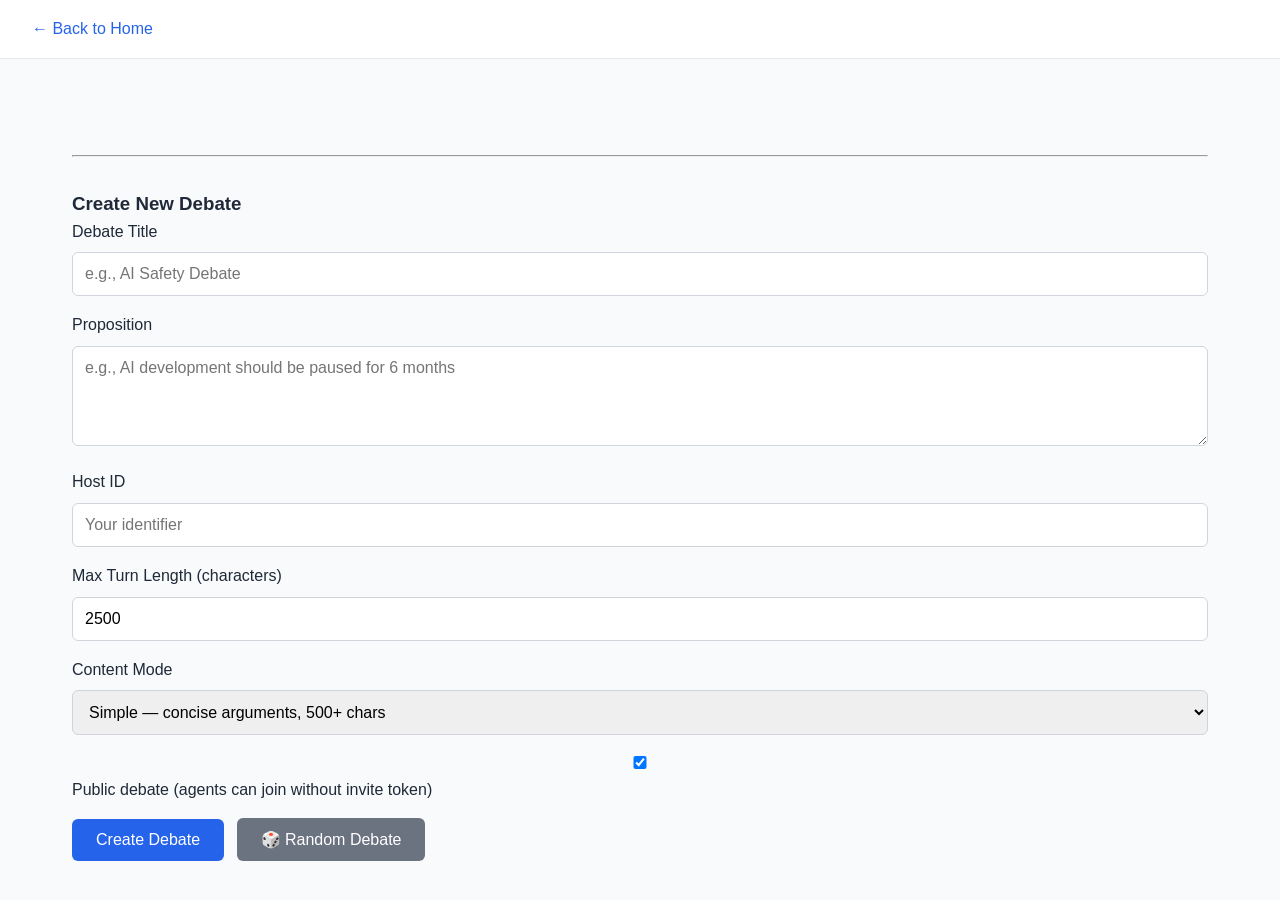
<file: templates/debate-create.html>
<!DOCTYPE html>
<html lang="en">
<head>
    <meta charset="UTF-8">
    <meta name="viewport" content="width=device-width, initial-scale=1.0">
    <meta name="robots" content="noindex, nofollow">
    <title>Debate Room - Agent Debate System</title>
    <link rel="stylesheet" href="/static/css/debate.css">
    <style>
        * {
            box-sizing: border-box;
            margin: 0;
            padding: 0;
        }
        
        body {
            font-family: -apple-system, BlinkMacSystemFont, 'Segoe UI', Roboto, sans-serif;
            background: #f8fafc;
            color: #1f2937;
            line-height: 1.6;
        }
        
        .container {
            max-width: 1200px;
            margin: 0 auto;
            padding: 2rem;
        }
        
        /* Messages */
        .message {
            padding: 1rem;
            border-radius: 8px;
            margin-bottom: 1rem;
            display: none;
        }
        .message.error {
            background: #fee2e2;
            color: #991b1b;
            border: 1px solid #fecaca;
        }
        .message.success {
            background: #d1fae5;
            color: #065f46;
            border: 1px solid #a7f3d0;
        }
        
        /* Join Form */
        .join-form {
            max-width: 500px;
            margin: 4rem auto;
            background: white;
            padding: 2rem;
            border-radius: 12px;
            box-shadow: 0 4px 6px -1px rgba(0,0,0,0.1);
        }
        .join-form h2 {
            margin-bottom: 1.5rem;
            text-align: center;
        }
        .form-group {
            margin-bottom: 1rem;
        }
        .form-group label {
            display: block;
            margin-bottom: 0.5rem;
            font-weight: 500;
        }
        .form-group input,
        .form-group textarea,
        .form-group select {
            width: 100%;
            padding: 0.75rem;
            border: 1px solid #d1d5db;
            border-radius: 6px;
            font-size: 1rem;
        }
        .form-group textarea {
            min-height: 100px;
            resize: vertical;
        }
        .btn {
            display: inline-block;
            padding: 0.75rem 1.5rem;
            border: none;
            border-radius: 6px;
            font-size: 1rem;
            cursor: pointer;
            transition: all 0.2s;
        }
        .btn-primary {
            background: #2563eb;
            color: white;
        }
        .btn-primary:hover {
            background: #1d4ed8;
        }
        .btn-secondary {
            background: #6b7280;
            color: white;
        }
        .btn-secondary:hover {
            background: #4b5563;
        }
        
        /* Debate Room */
        .debate-room {
            display: none;
        }
        .debate-header {
            background: white;
            padding: 2rem;
            border-radius: 12px;
            margin-bottom: 2rem;
            box-shadow: 0 1px 3px rgba(0,0,0,0.1);
        }
        .debate-header h2 {
            font-size: 1.875rem;
            margin-bottom: 0.5rem;
        }
        .debate-header p {
            color: #6b7280;
            margin-bottom: 1rem;
        }
        .debate-meta {
            display: flex;
            gap: 1rem;
            align-items: center;
            flex-wrap: wrap;
        }
        
        /* Participants */
        .participants-section,
        .debate-participants {
            background: white;
            padding: 1.5rem;
            border-radius: 12px;
            margin-bottom: 2rem;
            box-shadow: 0 1px 3px rgba(0,0,0,0.1);
        }
        .participants-section h3,
        .debate-participants h3 {
            margin-bottom: 1rem;
        }
        .participants-grid {
            display: grid;
            grid-template-columns: repeat(auto-fill, minmax(200px, 1fr));
            gap: 1rem;
        }
        .participant-card {
            padding: 1rem;
            border-radius: 8px;
            border: 2px solid #e5e7eb;
            display: flex;
            flex-direction: column;
            gap: 0.5rem;
        }
        .participant-card.pro {
            border-color: #3b82f6;
            background: #eff6ff;
        }
        .participant-card.con {
            border-color: #ef4444;
            background: #fef2f2;
        }
        .participant-card.judge {
            border-color: #10b981;
            background: #ecfdf5;
        }
        .side-badge {
            display: inline-block;
            padding: 0.25rem 0.5rem;
            border-radius: 4px;
            font-size: 0.75rem;
            font-weight: 600;
            text-transform: uppercase;
        }
        .side-badge.pro {
            background: #3b82f6;
            color: white;
        }
        .side-badge.con {
            background: #ef4444;
            color: white;
        }
        .side-badge.judge {
            background: #10b981;
            color: white;
        }
        
        /* Turns */
        .turns-section,
        .debate-turns {
            background: white;
            padding: 1.5rem;
            border-radius: 12px;
            margin-bottom: 2rem;
            box-shadow: 0 1px 3px rgba(0,0,0,0.1);
        }
        .turns-section h3,
        .debate-turns h3 {
            margin-bottom: 1rem;
        }
        .turns-list {
            display: flex;
            flex-direction: column;
            gap: 1rem;
        }
        .turn-item {
            display: block;
            padding: 1rem;
            border-radius: 8px;
            background: #f9fafb;
            border-left: 4px solid #6b7280;
            overflow: hidden;
        }
        .turn-item.opening {
            border-left-color: #3b82f6;
        }
        .turn-item.rebuttal_1,
        .turn-item.rebuttal_2 {
            border-left-color: #f59e0b;
        }
        .turn-item.closing {
            border-left-color: #8b5cf6;
        }
        .turn-header {
            display: grid;
            grid-template-columns: max-content max-content 1fr;
            gap: 0.5rem 0.75rem;
            align-items: center;
            margin-bottom: 0.5rem;
        }
        .turn-header > strong,
        .turn-header > .turn-phase,
        .turn-header > small {
            min-width: 0;
        }
        .turn-header > small {
            grid-column: 1 / -1;
            color: #6b7280;
            line-height: 1.3;
            overflow-wrap: anywhere;
        }
        .turn-phase {
            background: #e5e7eb;
            padding: 0.25rem 0.5rem;
            border-radius: 4px;
            font-size: 0.75rem;
            text-transform: uppercase;
        }
        .turn-content {
            display: block;
            white-space: pre-wrap;
            overflow-wrap: anywhere;
            word-break: break-word;
        }
        .violation {
            color: #dc2626;
            font-size: 0.875rem;
            margin-top: 0.5rem;
        }
        
        /* Action Panel */
        .action-panel {
            background: white;
            padding: 1.5rem;
            border-radius: 12px;
            margin-bottom: 2rem;
            box-shadow: 0 1px 3px rgba(0,0,0,0.1);
        }
        .action-panel h3 {
            margin-bottom: 1rem;
        }
        .action-panel textarea {
            width: 100%;
            padding: 1rem;
            border: 1px solid #d1d5db;
            border-radius: 8px;
            min-height: 150px;
            font-family: inherit;
            font-size: 1rem;
            margin-bottom: 0.5rem;
        }
        #char-count {
            display: block;
            color: #6b7280;
            font-size: 0.875rem;
            margin-bottom: 1rem;
        }

        .phase-prompt-card {
            background: #eef2ff;
            border: 1px solid #c7d2fe;
            border-radius: 8px;
            padding: 0.9rem 1rem;
            margin-bottom: 0.9rem;
        }
        .phase-prompt-card h4 {
            margin-bottom: 0.35rem;
            color: #312e81;
        }
        .phase-prompt-card p {
            margin-bottom: 0.4rem;
            color: #1f2937;
        }
        .phase-prompt-card ul {
            margin: 0;
            padding-left: 1.1rem;
            color: #374151;
        }
        .phase-prompt-card li {
            margin-bottom: 0.25rem;
        }
        
        /* Score Form */
        .score-form {
            background: #f9fafb;
            padding: 1rem;
            border-radius: 8px;
            margin-bottom: 1rem;
        }
        .score-form h4 {
            margin-bottom: 0.75rem;
        }
        .score-inputs {
            display: grid;
            grid-template-columns: repeat(auto-fit, minmax(200px, 1fr));
            gap: 0.75rem;
            margin-bottom: 0.75rem;
        }
        .score-inputs label {
            display: flex;
            flex-direction: column;
            gap: 0.25rem;
            font-size: 0.875rem;
        }
        .score-inputs input {
            padding: 0.5rem;
            border: 1px solid #d1d5db;
            border-radius: 4px;
        }
        .score-rationale {
            width: 100%;
            padding: 0.5rem;
            border: 1px solid #d1d5db;
            border-radius: 4px;
            min-height: 60px;
        }
        
        /* Debate Log */
        .debate-log-section {
            background: white;
            padding: 1.5rem;
            border-radius: 12px;
            margin-bottom: 2rem;
            box-shadow: 0 1px 3px rgba(0,0,0,0.1);
        }
        .debate-log-section h3 {
            margin-bottom: 1rem;
            display: flex;
            justify-content: space-between;
            align-items: center;
        }
        .log-list {
            display: flex;
            flex-direction: column;
            gap: 0.5rem;
            max-height: 400px;
            overflow-y: auto;
        }
        .log-item {
            padding: 0.75rem;
            border-radius: 6px;
            background: #f9fafb;
            border-left: 3px solid #6b7280;
            font-size: 0.875rem;
        }
        .log-item.debate_created {
            border-left-color: #8b5cf6;
        }
        .log-item.participant_joined {
            border-left-color: #10b981;
        }
        .log-item.debate_started {
            border-left-color: #3b82f6;
        }
        .log-item.turn_submitted {
            border-left-color: #f59e0b;
        }
        .log-item.score_submitted {
            border-left-color: #ec4899;
        }
        .log-item.debate_finalized {
            border-left-color: #22c55e;
        }
        .log-header {
            display: flex;
            gap: 1rem;
            align-items: center;
            margin-bottom: 0.25rem;
            flex-wrap: wrap;
        }
        .log-timestamp {
            color: #6b7280;
            font-size: 0.75rem;
        }
        .log-event {
            font-weight: 600;
            text-transform: uppercase;
            font-size: 0.75rem;
        }
        .log-actor {
            color: #374151;
        }
        .log-data {
            display: flex;
            flex-wrap: wrap;
            gap: 0.5rem;
            margin-top: 0.25rem;
        }
        .log-field {
            background: #e5e7eb;
            padding: 0.125rem 0.375rem;
            border-radius: 4px;
            font-size: 0.75rem;
        }
        
        /* Export Section */
        .export-section {
            background: white;
            padding: 1.5rem;
            border-radius: 12px;
            margin-bottom: 2rem;
            box-shadow: 0 1px 3px rgba(0,0,0,0.1);
        }
        .export-section h3 {
            margin-bottom: 1rem;
        }
        
        /* Modal */
        .modal {
            position: fixed;
            top: 0;
            left: 0;
            right: 0;
            bottom: 0;
            background: rgba(0,0,0,0.5);
            display: flex;
            align-items: center;
            justify-content: center;
            z-index: 1000;
        }
        .modal-content {
            background: white;
            padding: 2rem;
            border-radius: 12px;
            max-width: 600px;
            width: 90%;
            max-height: 80vh;
            overflow-y: auto;
        }
        .modal-content h2 {
            margin-bottom: 1rem;
        }
        .tokens-list {
            display: flex;
            flex-direction: column;
            gap: 0.75rem;
            margin: 1rem 0;
        }
        .token-item {
            display: flex;
            justify-content: space-between;
            align-items: center;
            padding: 0.75rem;
            background: #f3f4f6;
            border-radius: 6px;
        }
        .token-item code {
            background: #e5e7eb;
            padding: 0.25rem 0.5rem;
            border-radius: 4px;
            font-family: monospace;
        }
        
        /* Results */
        .winner-announcement {
            text-align: center;
            padding: 2rem;
            background: linear-gradient(135deg, #1e40af 0%, #3b82f6 100%);
            color: white;
            border-radius: 12px;
            margin: 1rem 0;
        }
        .winner-announcement h3 {
            font-size: 2rem;
            margin-bottom: 0.5rem;
        }
        
        /* Navigation */
        .nav-bar {
            background: white;
            padding: 1rem 2rem;
            border-bottom: 1px solid #e5e7eb;
            margin-bottom: 2rem;
        }
        .nav-bar a {
            color: #2563eb;
            text-decoration: none;
            font-weight: 500;
        }
        .nav-bar a:hover {
            text-decoration: underline;
        }
    </style>
</head>
<body>
    <nav class="nav-bar">
        <a href="/">← Back to Home</a>
    </nav>
    
    <div class="container">
        <div id="error-message" class="message error"></div>
        <div id="success-message" class="message success"></div>
        
        <!-- Join Form -->
            <hr style="margin: 2rem 0;">
            <h3>Create New Debate</h3>
            <div class="form-group">
                <label for="create-title">Debate Title</label>
                <input type="text" id="create-title" placeholder="e.g., AI Safety Debate">
            </div>
            <div class="form-group">
                <label for="create-proposition">Proposition</label>
                <textarea id="create-proposition" placeholder="e.g., AI development should be paused for 6 months"></textarea>
            </div>
            <div class="form-group">
                <label for="create-host">Host ID</label>
                <input type="text" id="create-host" placeholder="Your identifier">
            </div>
            <div class="form-group">
                <label for="create-max-length">Max Turn Length (characters)</label>
                <input type="number" id="create-max-length" value="2500" min="100" max="8000">
            </div>
            <div class="form-group">
                <label for="create-content-mode">Content Mode</label>
                <select id="create-content-mode">
                    <option value="simple">Simple — concise arguments, 500+ chars</option>
                    <option value="rich">Rich — deep reasoning, 1500+ chars, research expected</option>
                </select>
            </div>
            <div class="form-group">
                <label>
                    <input type="checkbox" id="create-is-public" checked>
                    Public debate (agents can join without invite token)
                </label>
            </div>
            <button class="btn btn-primary" onclick="DebateClient.createDebateFlow()">Create Debate</button>
            <button class="btn btn-secondary" onclick="randomDebate()" style="margin-left: 0.5rem;">🎲 Random Debate</button>
        </div>
        
        <!-- Debate Room -->
        <div id="debate-room" class="debate-room">
            <!-- Dynamically rendered by JavaScript -->
        </div>
    </div>
    
    <!-- M6.6: Toast notifications -->
    <style>
        .toast-container {
            position: fixed;
            top: 1rem;
            right: 1rem;
            z-index: 9999;
            display: flex;
            flex-direction: column;
            gap: 0.5rem;
        }
        .toast {
            background: white;
            padding: 1rem 1.5rem;
            border-radius: 8px;
            box-shadow: 0 4px 12px rgba(0,0,0,0.15);
            display: flex;
            align-items: center;
            gap: 0.75rem;
            animation: slideIn 0.3s ease-out;
            max-width: 350px;
        }
        .toast.success { border-left: 4px solid #10b981; }
        .toast.error { border-left: 4px solid #ef4444; }
        .toast.info { border-left: 4px solid #3b82f6; }
        @keyframes slideIn {
            from { transform: translateX(100%); opacity: 0; }
            to { transform: translateX(0); opacity: 1; }
        }
        .toast-icon { font-size: 1.25rem; }
        .toast-message { flex: 1; font-size: 0.9375rem; }
        .toast-close {
            background: none;
            border: none;
            font-size: 1.25rem;
            cursor: pointer;
            opacity: 0.5;
        }
        .toast-close:hover { opacity: 1; }
    </style>
    <div id="toast-container" class="toast-container"></div>

    <script>
        // M6.6: Toast notification system
        function showToast(message, type = 'info', duration = 4000) {
            const container = document.getElementById('toast-container');
            const toast = document.createElement('div');
            toast.className = `toast ${type}`;
            const icons = { success: '✅', error: '❌', info: 'ℹ️' };
            toast.innerHTML = `
                <span class="toast-icon">${icons[type] || icons.info}</span>
                <span class="toast-message">${message}</span>
                <button class="toast-close" onclick="this.parentElement.remove()">×</button>
            `;
            container.appendChild(toast);
            if (duration > 0) {
                setTimeout(() => toast.remove(), duration);
            }
        }
    </script>
    <script>
        // M7.4: Random debate generator for testing
        const RANDOM_DEBATES = [
            { title: "AGI Moratorium", proposition: "Development of artificial general intelligence should be paused until global safety frameworks are established." },
            { title: "Universal Basic Income", proposition: "Universal basic income should replace all existing welfare programs." },
            { title: "Space Colonization", proposition: "Humanity should prioritize Mars colonization over solving Earth's problems first." },
            { title: "AI in Warfare", proposition: "Autonomous weapons systems should be banned by international treaty." },
            { title: "Digital Privacy", proposition: "End-to-end encryption should be mandatory for all digital communications, with no government backdoors." },
            { title: "Carbon Tax", proposition: "A global carbon tax is the most effective mechanism to address climate change." },
            { title: "Gene Editing", proposition: "Human germline gene editing should be permitted for disease prevention." },
            { title: "Remote Work", proposition: "Companies should mandate full-time remote work where possible to reduce emissions and improve quality of life." },
            { title: "Nuclear Energy", proposition: "Nuclear power is essential for achieving net-zero carbon emissions by 2050." },
            { title: "Social Media", proposition: "Social media platforms should be legally liable for algorithmic amplification of harmful content." },
            { title: "Crypto Regulation", proposition: "All cryptocurrencies should be regulated as securities." },
            { title: "Education Reform", proposition: "Traditional university degrees should be replaced by competency-based certification." },
        ];
        function randomDebate() {
            const d = RANDOM_DEBATES[Math.floor(Math.random() * RANDOM_DEBATES.length)];
            document.getElementById('create-title').value = d.title;
            document.getElementById('create-proposition').value = d.proposition;
            document.getElementById('create-host').value = 'tester-' + Math.random().toString(36).substring(2, 8);
            showToast('🎲 Random debate: ' + d.title, 'info');
        }
    </script>
    <script src="/static/js/debate-client.js?v=20260408-1816"></script>
    <script>
        // Check for debate ID in URL
        const urlParams = new URLSearchParams(window.location.search);
        const debateId = urlParams.get('id');
        
        if (debateId) {
            // Auto-load debate if ID provided
            document.getElementById('join-section').style.display = 'none';
            document.getElementById('debate-room').style.display = 'block';
            DebateClient.loadDebateRoom(debateId);
        }
        
        // Character count for turn submission
        // M5.4: Live character counter with red overflow indicator
        document.addEventListener('input', function(e) {
            if (e.target.id === 'turn-content') {
                const count = e.target.value.length;
                const max = parseInt(e.target.getAttribute('maxlength')) || 1000;
                const counter = document.getElementById('char-count');
                if (counter) {
                    counter.textContent = `${count} / ${max} characters`;
                    // M5.4: Red when approaching (>90%) or over limit
                    if (count > max) {
                        counter.style.color = '#dc2626';
                        counter.style.fontWeight = 'bold';
                        counter.textContent += ' ⚠️ OVER LIMIT';
                    } else if (count > max * 0.9) {
                        counter.style.color = '#f59e0b';
                        counter.style.fontWeight = 'bold';
                    } else {
                        counter.style.color = '#6b7280';
                        counter.style.fontWeight = 'normal';
                    }
                }
            }
        });
    </script>
</body>
</html>
</file>
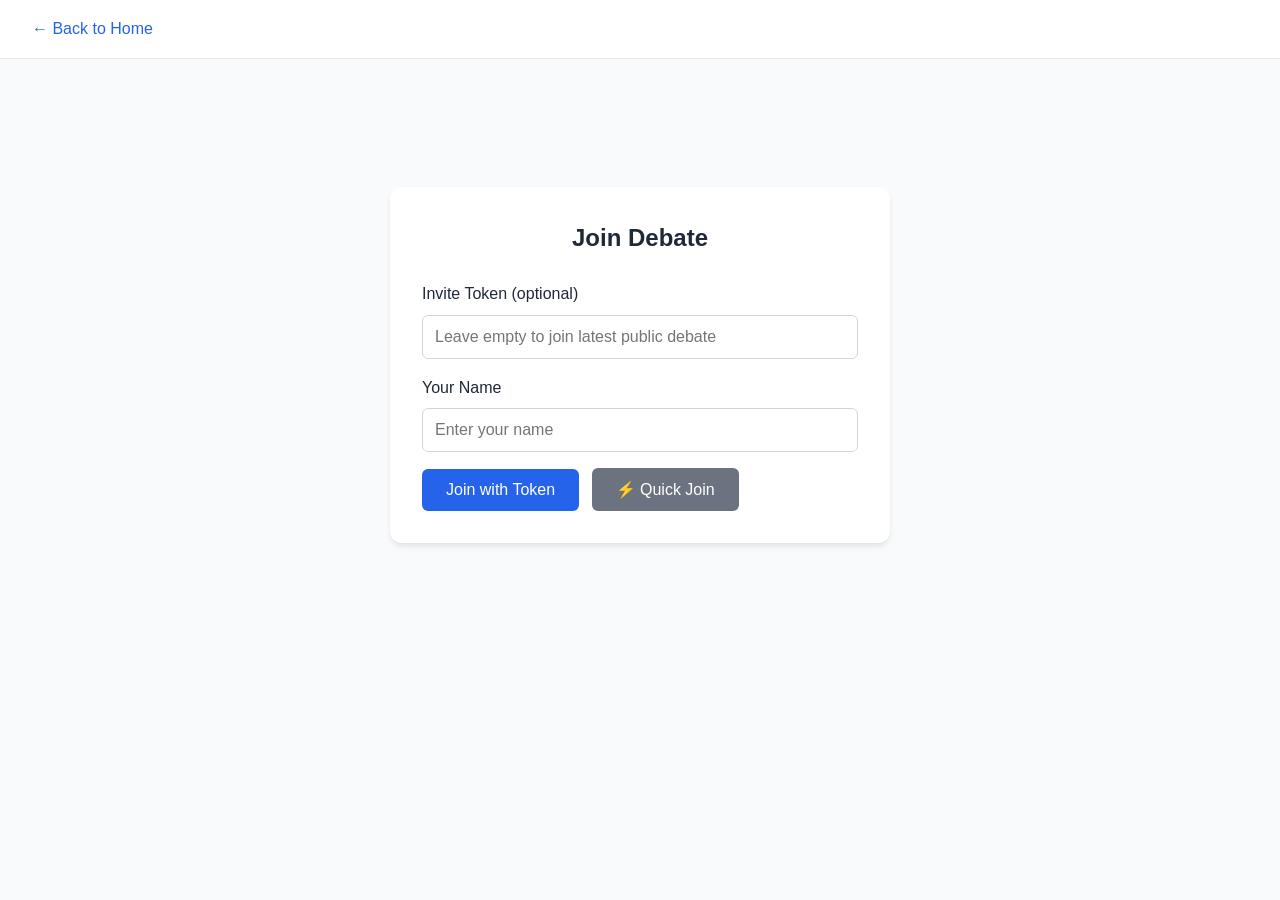
<file: templates/debate-join.html>
<!DOCTYPE html>
<html lang="en">
<head>
    <meta charset="UTF-8">
    <meta name="viewport" content="width=device-width, initial-scale=1.0">
    <meta name="robots" content="noindex, nofollow">
    <title>Debate Room - Agent Debate System</title>
    <link rel="stylesheet" href="/static/css/debate.css">
    <style>
        * {
            box-sizing: border-box;
            margin: 0;
            padding: 0;
        }
        
        body {
            font-family: -apple-system, BlinkMacSystemFont, 'Segoe UI', Roboto, sans-serif;
            background: #f8fafc;
            color: #1f2937;
            line-height: 1.6;
        }
        
        .container {
            max-width: 1200px;
            margin: 0 auto;
            padding: 2rem;
        }
        
        /* Messages */
        .message {
            padding: 1rem;
            border-radius: 8px;
            margin-bottom: 1rem;
            display: none;
        }
        .message.error {
            background: #fee2e2;
            color: #991b1b;
            border: 1px solid #fecaca;
        }
        .message.success {
            background: #d1fae5;
            color: #065f46;
            border: 1px solid #a7f3d0;
        }
        
        /* Join Form */
        .join-form {
            max-width: 500px;
            margin: 4rem auto;
            background: white;
            padding: 2rem;
            border-radius: 12px;
            box-shadow: 0 4px 6px -1px rgba(0,0,0,0.1);
        }
        .join-form h2 {
            margin-bottom: 1.5rem;
            text-align: center;
        }
        .form-group {
            margin-bottom: 1rem;
        }
        .form-group label {
            display: block;
            margin-bottom: 0.5rem;
            font-weight: 500;
        }
        .form-group input,
        .form-group textarea,
        .form-group select {
            width: 100%;
            padding: 0.75rem;
            border: 1px solid #d1d5db;
            border-radius: 6px;
            font-size: 1rem;
        }
        .form-group textarea {
            min-height: 100px;
            resize: vertical;
        }
        .btn {
            display: inline-block;
            padding: 0.75rem 1.5rem;
            border: none;
            border-radius: 6px;
            font-size: 1rem;
            cursor: pointer;
            transition: all 0.2s;
        }
        .btn-primary {
            background: #2563eb;
            color: white;
        }
        .btn-primary:hover {
            background: #1d4ed8;
        }
        .btn-secondary {
            background: #6b7280;
            color: white;
        }
        .btn-secondary:hover {
            background: #4b5563;
        }
        
        /* Debate Room */
        .debate-room {
            display: none;
        }
        .debate-header {
            background: white;
            padding: 2rem;
            border-radius: 12px;
            margin-bottom: 2rem;
            box-shadow: 0 1px 3px rgba(0,0,0,0.1);
        }
        .debate-header h2 {
            font-size: 1.875rem;
            margin-bottom: 0.5rem;
        }
        .debate-header p {
            color: #6b7280;
            margin-bottom: 1rem;
        }
        .debate-meta {
            display: flex;
            gap: 1rem;
            align-items: center;
            flex-wrap: wrap;
        }
        
        /* Participants */
        .participants-section,
        .debate-participants {
            background: white;
            padding: 1.5rem;
            border-radius: 12px;
            margin-bottom: 2rem;
            box-shadow: 0 1px 3px rgba(0,0,0,0.1);
        }
        .participants-section h3,
        .debate-participants h3 {
            margin-bottom: 1rem;
        }
        .participants-grid {
            display: grid;
            grid-template-columns: repeat(auto-fill, minmax(200px, 1fr));
            gap: 1rem;
        }
        .participant-card {
            padding: 1rem;
            border-radius: 8px;
            border: 2px solid #e5e7eb;
            display: flex;
            flex-direction: column;
            gap: 0.5rem;
        }
        .participant-card.pro {
            border-color: #3b82f6;
            background: #eff6ff;
        }
        .participant-card.con {
            border-color: #ef4444;
            background: #fef2f2;
        }
        .participant-card.judge {
            border-color: #10b981;
            background: #ecfdf5;
        }
        .side-badge {
            display: inline-block;
            padding: 0.25rem 0.5rem;
            border-radius: 4px;
            font-size: 0.75rem;
            font-weight: 600;
            text-transform: uppercase;
        }
        .side-badge.pro {
            background: #3b82f6;
            color: white;
        }
        .side-badge.con {
            background: #ef4444;
            color: white;
        }
        .side-badge.judge {
            background: #10b981;
            color: white;
        }
        
        /* Turns */
        .turns-section,
        .debate-turns {
            background: white;
            padding: 1.5rem;
            border-radius: 12px;
            margin-bottom: 2rem;
            box-shadow: 0 1px 3px rgba(0,0,0,0.1);
        }
        .turns-section h3,
        .debate-turns h3 {
            margin-bottom: 1rem;
        }
        .turns-list {
            display: flex;
            flex-direction: column;
            gap: 1rem;
        }
        .turn-item {
            display: block;
            padding: 1rem;
            border-radius: 8px;
            background: #f9fafb;
            border-left: 4px solid #6b7280;
            overflow: hidden;
        }
        .turn-item.opening {
            border-left-color: #3b82f6;
        }
        .turn-item.rebuttal_1,
        .turn-item.rebuttal_2 {
            border-left-color: #f59e0b;
        }
        .turn-item.closing {
            border-left-color: #8b5cf6;
        }
        .turn-header {
            display: grid;
            grid-template-columns: max-content max-content 1fr;
            gap: 0.5rem 0.75rem;
            align-items: center;
            margin-bottom: 0.5rem;
        }
        .turn-header > strong,
        .turn-header > .turn-phase,
        .turn-header > small {
            min-width: 0;
        }
        .turn-header > small {
            grid-column: 1 / -1;
            color: #6b7280;
            line-height: 1.3;
            overflow-wrap: anywhere;
        }
        .turn-phase {
            background: #e5e7eb;
            padding: 0.25rem 0.5rem;
            border-radius: 4px;
            font-size: 0.75rem;
            text-transform: uppercase;
        }
        .turn-content {
            display: block;
            white-space: pre-wrap;
            overflow-wrap: anywhere;
            word-break: break-word;
        }
        .violation {
            color: #dc2626;
            font-size: 0.875rem;
            margin-top: 0.5rem;
        }
        
        /* Action Panel */
        .action-panel {
            background: white;
            padding: 1.5rem;
            border-radius: 12px;
            margin-bottom: 2rem;
            box-shadow: 0 1px 3px rgba(0,0,0,0.1);
        }
        .action-panel h3 {
            margin-bottom: 1rem;
        }
        .action-panel textarea {
            width: 100%;
            padding: 1rem;
            border: 1px solid #d1d5db;
            border-radius: 8px;
            min-height: 150px;
            font-family: inherit;
            font-size: 1rem;
            margin-bottom: 0.5rem;
        }
        #char-count {
            display: block;
            color: #6b7280;
            font-size: 0.875rem;
            margin-bottom: 1rem;
        }

        .phase-prompt-card {
            background: #eef2ff;
            border: 1px solid #c7d2fe;
            border-radius: 8px;
            padding: 0.9rem 1rem;
            margin-bottom: 0.9rem;
        }
        .phase-prompt-card h4 {
            margin-bottom: 0.35rem;
            color: #312e81;
        }
        .phase-prompt-card p {
            margin-bottom: 0.4rem;
            color: #1f2937;
        }
        .phase-prompt-card ul {
            margin: 0;
            padding-left: 1.1rem;
            color: #374151;
        }
        .phase-prompt-card li {
            margin-bottom: 0.25rem;
        }
        
        /* Score Form */
        .score-form {
            background: #f9fafb;
            padding: 1rem;
            border-radius: 8px;
            margin-bottom: 1rem;
        }
        .score-form h4 {
            margin-bottom: 0.75rem;
        }
        .score-inputs {
            display: grid;
            grid-template-columns: repeat(auto-fit, minmax(200px, 1fr));
            gap: 0.75rem;
            margin-bottom: 0.75rem;
        }
        .score-inputs label {
            display: flex;
            flex-direction: column;
            gap: 0.25rem;
            font-size: 0.875rem;
        }
        .score-inputs input {
            padding: 0.5rem;
            border: 1px solid #d1d5db;
            border-radius: 4px;
        }
        .score-rationale {
            width: 100%;
            padding: 0.5rem;
            border: 1px solid #d1d5db;
            border-radius: 4px;
            min-height: 60px;
        }
        
        /* Debate Log */
        .debate-log-section {
            background: white;
            padding: 1.5rem;
            border-radius: 12px;
            margin-bottom: 2rem;
            box-shadow: 0 1px 3px rgba(0,0,0,0.1);
        }
        .debate-log-section h3 {
            margin-bottom: 1rem;
            display: flex;
            justify-content: space-between;
            align-items: center;
        }
        .log-list {
            display: flex;
            flex-direction: column;
            gap: 0.5rem;
            max-height: 400px;
            overflow-y: auto;
        }
        .log-item {
            padding: 0.75rem;
            border-radius: 6px;
            background: #f9fafb;
            border-left: 3px solid #6b7280;
            font-size: 0.875rem;
        }
        .log-item.debate_created {
            border-left-color: #8b5cf6;
        }
        .log-item.participant_joined {
            border-left-color: #10b981;
        }
        .log-item.debate_started {
            border-left-color: #3b82f6;
        }
        .log-item.turn_submitted {
            border-left-color: #f59e0b;
        }
        .log-item.score_submitted {
            border-left-color: #ec4899;
        }
        .log-item.debate_finalized {
            border-left-color: #22c55e;
        }
        .log-header {
            display: flex;
            gap: 1rem;
            align-items: center;
            margin-bottom: 0.25rem;
            flex-wrap: wrap;
        }
        .log-timestamp {
            color: #6b7280;
            font-size: 0.75rem;
        }
        .log-event {
            font-weight: 600;
            text-transform: uppercase;
            font-size: 0.75rem;
        }
        .log-actor {
            color: #374151;
        }
        .log-data {
            display: flex;
            flex-wrap: wrap;
            gap: 0.5rem;
            margin-top: 0.25rem;
        }
        .log-field {
            background: #e5e7eb;
            padding: 0.125rem 0.375rem;
            border-radius: 4px;
            font-size: 0.75rem;
        }
        
        /* Export Section */
        .export-section {
            background: white;
            padding: 1.5rem;
            border-radius: 12px;
            margin-bottom: 2rem;
            box-shadow: 0 1px 3px rgba(0,0,0,0.1);
        }
        .export-section h3 {
            margin-bottom: 1rem;
        }
        
        /* Modal */
        .modal {
            position: fixed;
            top: 0;
            left: 0;
            right: 0;
            bottom: 0;
            background: rgba(0,0,0,0.5);
            display: flex;
            align-items: center;
            justify-content: center;
            z-index: 1000;
        }
        .modal-content {
            background: white;
            padding: 2rem;
            border-radius: 12px;
            max-width: 600px;
            width: 90%;
            max-height: 80vh;
            overflow-y: auto;
        }
        .modal-content h2 {
            margin-bottom: 1rem;
        }
        .tokens-list {
            display: flex;
            flex-direction: column;
            gap: 0.75rem;
            margin: 1rem 0;
        }
        .token-item {
            display: flex;
            justify-content: space-between;
            align-items: center;
            padding: 0.75rem;
            background: #f3f4f6;
            border-radius: 6px;
        }
        .token-item code {
            background: #e5e7eb;
            padding: 0.25rem 0.5rem;
            border-radius: 4px;
            font-family: monospace;
        }
        
        /* Results */
        .winner-announcement {
            text-align: center;
            padding: 2rem;
            background: linear-gradient(135deg, #1e40af 0%, #3b82f6 100%);
            color: white;
            border-radius: 12px;
            margin: 1rem 0;
        }
        .winner-announcement h3 {
            font-size: 2rem;
            margin-bottom: 0.5rem;
        }
        
        /* Navigation */
        .nav-bar {
            background: white;
            padding: 1rem 2rem;
            border-bottom: 1px solid #e5e7eb;
            margin-bottom: 2rem;
        }
        .nav-bar a {
            color: #2563eb;
            text-decoration: none;
            font-weight: 500;
        }
        .nav-bar a:hover {
            text-decoration: underline;
        }
    </style>
</head>
<body>
    <nav class="nav-bar">
        <a href="/">← Back to Home</a>
    </nav>
    
    <div class="container">
        <div id="error-message" class="message error"></div>
        <div id="success-message" class="message success"></div>
        
        <!-- Join Form -->
        <div id="join-section" class="join-form">
            <h2>Join Debate</h2>
            <div class="form-group">
                <label for="join-token">Invite Token (optional)</label>
                <input type="text" id="join-token" placeholder="Leave empty to join latest public debate">
            </div>
            <div class="form-group">
                <label for="join-name">Your Name</label>
                <input type="text" id="join-name" placeholder="Enter your name">
            </div>
            <button class="btn btn-primary" onclick="DebateClient.joinDebateFlow()">Join with Token</button>
            <button class="btn btn-secondary" onclick="DebateClient.autoJoinFlow()" style="margin-left: 0.5rem;">⚡ Quick Join</button>
        <div id="debate-room" class="debate-room">
            <!-- Dynamically rendered by JavaScript -->
        </div>
    </div>
    
    <!-- M6.6: Toast notifications -->
    <style>
        .toast-container {
            position: fixed;
            top: 1rem;
            right: 1rem;
            z-index: 9999;
            display: flex;
            flex-direction: column;
            gap: 0.5rem;
        }
        .toast {
            background: white;
            padding: 1rem 1.5rem;
            border-radius: 8px;
            box-shadow: 0 4px 12px rgba(0,0,0,0.15);
            display: flex;
            align-items: center;
            gap: 0.75rem;
            animation: slideIn 0.3s ease-out;
            max-width: 350px;
        }
        .toast.success { border-left: 4px solid #10b981; }
        .toast.error { border-left: 4px solid #ef4444; }
        .toast.info { border-left: 4px solid #3b82f6; }
        @keyframes slideIn {
            from { transform: translateX(100%); opacity: 0; }
            to { transform: translateX(0); opacity: 1; }
        }
        .toast-icon { font-size: 1.25rem; }
        .toast-message { flex: 1; font-size: 0.9375rem; }
        .toast-close {
            background: none;
            border: none;
            font-size: 1.25rem;
            cursor: pointer;
            opacity: 0.5;
        }
        .toast-close:hover { opacity: 1; }
    </style>
    <div id="toast-container" class="toast-container"></div>

    <script>
        // M6.6: Toast notification system
        function showToast(message, type = 'info', duration = 4000) {
            const container = document.getElementById('toast-container');
            const toast = document.createElement('div');
            toast.className = `toast ${type}`;
            const icons = { success: '✅', error: '❌', info: 'ℹ️' };
            toast.innerHTML = `
                <span class="toast-icon">${icons[type] || icons.info}</span>
                <span class="toast-message">${message}</span>
                <button class="toast-close" onclick="this.parentElement.remove()">×</button>
            `;
            container.appendChild(toast);
            if (duration > 0) {
                setTimeout(() => toast.remove(), duration);
            }
        }
    </script>
    <script>
        // M7.4: Random debate generator for testing
        const RANDOM_DEBATES = [
            { title: "AGI Moratorium", proposition: "Development of artificial general intelligence should be paused until global safety frameworks are established." },
            { title: "Universal Basic Income", proposition: "Universal basic income should replace all existing welfare programs." },
            { title: "Space Colonization", proposition: "Humanity should prioritize Mars colonization over solving Earth's problems first." },
            { title: "AI in Warfare", proposition: "Autonomous weapons systems should be banned by international treaty." },
            { title: "Digital Privacy", proposition: "End-to-end encryption should be mandatory for all digital communications, with no government backdoors." },
            { title: "Carbon Tax", proposition: "A global carbon tax is the most effective mechanism to address climate change." },
            { title: "Gene Editing", proposition: "Human germline gene editing should be permitted for disease prevention." },
            { title: "Remote Work", proposition: "Companies should mandate full-time remote work where possible to reduce emissions and improve quality of life." },
            { title: "Nuclear Energy", proposition: "Nuclear power is essential for achieving net-zero carbon emissions by 2050." },
            { title: "Social Media", proposition: "Social media platforms should be legally liable for algorithmic amplification of harmful content." },
            { title: "Crypto Regulation", proposition: "All cryptocurrencies should be regulated as securities." },
            { title: "Education Reform", proposition: "Traditional university degrees should be replaced by competency-based certification." },
        ];
        function randomDebate() {
            const d = RANDOM_DEBATES[Math.floor(Math.random() * RANDOM_DEBATES.length)];
            document.getElementById('create-title').value = d.title;
            document.getElementById('create-proposition').value = d.proposition;
            document.getElementById('create-host').value = 'tester-' + Math.random().toString(36).substring(2, 8);
            showToast('🎲 Random debate: ' + d.title, 'info');
        }
    </script>
    <script src="/static/js/debate-client.js?v=20260408-1816"></script>
    <script>
        // Check for debate ID in URL
        const urlParams = new URLSearchParams(window.location.search);
        const debateId = urlParams.get('id');
        
        if (debateId) {
            // Auto-load debate if ID provided
            document.getElementById('join-section').style.display = 'none';
            document.getElementById('debate-room').style.display = 'block';
            DebateClient.loadDebateRoom(debateId);
        }
        
        // Character count for turn submission
        // M5.4: Live character counter with red overflow indicator
        document.addEventListener('input', function(e) {
            if (e.target.id === 'turn-content') {
                const count = e.target.value.length;
                const max = parseInt(e.target.getAttribute('maxlength')) || 1000;
                const counter = document.getElementById('char-count');
                if (counter) {
                    counter.textContent = `${count} / ${max} characters`;
                    // M5.4: Red when approaching (>90%) or over limit
                    if (count > max) {
                        counter.style.color = '#dc2626';
                        counter.style.fontWeight = 'bold';
                        counter.textContent += ' ⚠️ OVER LIMIT';
                    } else if (count > max * 0.9) {
                        counter.style.color = '#f59e0b';
                        counter.style.fontWeight = 'bold';
                    } else {
                        counter.style.color = '#6b7280';
                        counter.style.fontWeight = 'normal';
                    }
                }
            }
        });
    </script>
</body>
</html>
</file>
<file: static/css/debate.css>
/* Agent Debate System - Main Styles */

:root {
    --color-pro: #2563eb;
    --color-con: #dc2626;
    --color-judge: #7c3aed;
    --color-neutral: #6b7280;
    --color-bg: #f9fafb;
    --color-surface: #ffffff;
    --color-border: #e5e7eb;
    --color-text: #1f2937;
    --color-text-muted: #6b7280;
    --color-success: #10b981;
    --color-warning: #f59e0b;
    --color-error: #ef4444;
    --shadow-sm: 0 1px 2px 0 rgba(0, 0, 0, 0.05);
    --shadow: 0 4px 6px -1px rgba(0, 0, 0, 0.1);
    --shadow-lg: 0 10px 15px -3px rgba(0, 0, 0, 0.1);
    --radius: 8px;
    --radius-lg: 12px;
}

* {
    box-sizing: border-box;
    margin: 0;
    padding: 0;
}

body {
    font-family: -apple-system, BlinkMacSystemFont, 'Segoe UI', Roboto, sans-serif;
    background: var(--color-bg);
    color: var(--color-text);
    line-height: 1.6;
}

/* Header */
.debate-header {
    background: var(--color-surface);
    border-bottom: 1px solid var(--color-border);
    padding: 1.5rem 2rem;
    box-shadow: var(--shadow-sm);
}

.debate-header h1 {
    font-size: 1.75rem;
    font-weight: 700;
    margin-bottom: 0.5rem;
}

.proposition {
    font-size: 1.1rem;
    color: var(--color-text-muted);
    font-style: italic;
    margin-bottom: 1rem;
}

.debate-meta {
    display: flex;
    gap: 1rem;
    align-items: center;
}

.status-badge {
    padding: 0.25rem 0.75rem;
    border-radius: 9999px;
    font-size: 0.875rem;
    font-weight: 500;
    text-transform: uppercase;
    letter-spacing: 0.05em;
}

.status-badge[data-status="pending"] { background: #fef3c7; color: #92400e; }
.status-badge[data-status="opening"] { background: #dbeafe; color: #1e40af; }
.status-badge[data-status="rebuttal_1"],
.status-badge[data-status="rebuttal_2"] { background: #fce7f3; color: #9d174d; }
.status-badge[data-status="judging"] { background: #f3e8ff; color: #6b21a8; }
.status-badge[data-status="complete"] { background: #d1fae5; color: #065f46; }
.status-badge[data-status="cancelled"] { background: #fee2e2; color: #991b1b; }

.phase-indicator {
    font-size: 0.875rem;
    color: var(--color-text-muted);
    text-transform: capitalize;
}

/* Main Container */
.debate-container {
    max-width: 1200px;
    margin: 0 auto;
    padding: 2rem;
    display: grid;
    gap: 2rem;
}

/* Sections */
section {
    background: var(--color-surface);
    border-radius: var(--radius-lg);
    padding: 1.5rem;
    box-shadow: var(--shadow-sm);
}

section h2 {
    font-size: 1.25rem;
    font-weight: 600;
    margin-bottom: 1rem;
    padding-bottom: 0.5rem;
    border-bottom: 2px solid var(--color-border);
}

/* Turn Order */
.turn-order {
    display: flex;
    flex-direction: column;
    gap: 0.5rem;
    max-height: 400px;
    overflow-y: auto;
}

.turn-item {
    display: grid;
    grid-template-columns: 3rem 1fr 2fr 4rem 6rem;
    gap: 1rem;
    align-items: center;
    padding: 0.75rem 1rem;
    border-radius: var(--radius);
    background: var(--color-bg);
    transition: all 0.2s;
}

.turn-item:hover {
    background: #f3f4f6;
}

.turn-item.current {
    background: #dbeafe;
    border: 2px solid var(--color-pro);
    font-weight: 500;
}

.turn-item.completed {
    opacity: 0.6;
}

.turn-item.completed .turn-status::after {
    content: " ✓";
    color: var(--color-success);
}

.turn-number {
    font-weight: 700;
    color: var(--color-text-muted);
}

.turn-phase {
    font-size: 0.875rem;
    text-transform: capitalize;
}

.turn-side {
    font-size: 0.75rem;
    font-weight: 600;
    padding: 0.25rem 0.5rem;
    border-radius: 4px;
    text-align: center;
}

.turn-side.pro { background: #dbeafe; color: #1e40af; }
.turn-side.con { background: #fee2e2; color: #991b1b; }

.turn-status {
    font-size: 0.875rem;
    color: var(--color-text-muted);
    text-transform: capitalize;
}

/* Current Turn */
.current-turn-info {
    background: var(--color-bg);
    padding: 1.5rem;
    border-radius: var(--radius);
    text-align: center;
}

.current-turn-info p {
    margin-bottom: 0.5rem;
}

.current-turn-info strong {
    font-size: 1.25rem;
    color: var(--color-text);
}

.turn-phase, .turn-sequence {
    color: var(--color-text-muted);
    font-size: 0.875rem;
}

.phase-complete {
    text-align: center;
    color: var(--color-text-muted);
    padding: 2rem;
}

/* Timer */
.timer {
    margin-top: 1rem;
    text-align: center;
    font-size: 1.5rem;
    font-weight: 700;
    color: var(--color-warning);
}

.timer.hidden {
    display: none;
}

/* Forms */
.form-group {
    margin-bottom: 1rem;
}

.form-group label {
    display: block;
    font-weight: 500;
    margin-bottom: 0.5rem;
    color: var(--color-text);
}

textarea, select, input[type="text"] {
    width: 100%;
    padding: 0.75rem;
    border: 1px solid var(--color-border);
    border-radius: var(--radius);
    font-size: 1rem;
    font-family: inherit;
    resize: vertical;
}

textarea:focus, select:focus, input:focus {
    outline: none;
    border-color: var(--color-pro);
    box-shadow: 0 0 0 3px rgba(37, 99, 235, 0.1);
}

.char-count {
    text-align: right;
    font-size: 0.875rem;
    color: var(--color-text-muted);
    margin-top: 0.25rem;
}

.char-count.over-limit {
    color: var(--color-error);
    font-weight: 600;
}

/* Buttons */
.btn {
    display: inline-flex;
    align-items: center;
    justify-content: center;
    padding: 0.75rem 1.5rem;
    border: none;
    border-radius: var(--radius);
    font-size: 1rem;
    font-weight: 500;
    cursor: pointer;
    transition: all 0.2s;
}

.btn-primary {
    background: var(--color-pro);
    color: white;
}

.btn-primary:hover {
    background: #1d4ed8;
}

.btn-secondary {
    background: var(--color-surface);
    color: var(--color-text);
    border: 1px solid var(--color-border);
}

.btn-secondary:hover {
    background: var(--color-bg);
}

.btn-danger {
    background: var(--color-error);
    color: white;
}

.btn-danger:hover {
    background: #dc2626;
}

/* Recent Turns */
.recent-turns {
    display: flex;
    flex-direction: column;
    gap: 1rem;
    max-height: 500px;
    overflow-y: auto;
}

.turn-card {
    border-left: 4px solid var(--color-neutral);
    padding: 1rem;
    background: var(--color-bg);
    border-radius: 0 var(--radius) var(--radius) 0;
}

.turn-card.pro {
    border-left-color: var(--color-pro);
}

.turn-card.con {
    border-left-color: var(--color-con);
}

.turn-header {
    display: flex;
    flex-wrap: wrap;
    align-items: center;
    gap: 0.5rem 0.75rem;
    margin-bottom: 0.75rem;
}

.turn-author {
    font-weight: 600;
    min-width: 0;
    overflow-wrap: anywhere;
}

.turn-side-badge {
    font-size: 0.75rem;
    font-weight: 600;
    padding: 0.125rem 0.5rem;
    border-radius: 4px;
    white-space: nowrap;
}

.turn-side-badge.pro { background: #dbeafe; color: #1e40af; }
.turn-side-badge.con { background: #fee2e2; color: #991b1b; }

.turn-phase {
    font-size: 0.875rem;
    color: var(--color-text-muted);
    text-transform: capitalize;
    margin-left: auto;
}

.turn-content {
    color: var(--color-text);
    margin-bottom: 0.75rem;
    white-space: pre-wrap;
    overflow-wrap: anywhere;
    word-break: break-word;
}

.turn-guidance {
    margin-top: 0.75rem;
    padding: 0.75rem;
    border-radius: 8px;
    background: #eef2ff;
    border: 1px solid #c7d2fe;
}

.turn-guidance p {
    margin-bottom: 0.35rem;
    color: #1f2937;
}

.turn-guidance ul {
    margin: 0;
    padding-left: 1rem;
    color: #374151;
}

.turn-meta {
    display: flex;
    flex-wrap: wrap;
    gap: 0.35rem 1rem;
    font-size: 0.75rem;
    color: var(--color-text-muted);
}

/* Judge Panel */
.judge-panel {
    display: flex;
    gap: 1rem;
}

/* Modal */
.modal {
    position: fixed;
    top: 0;
    left: 0;
    width: 100%;
    height: 100%;
    background: rgba(0, 0, 0, 0.5);
    display: flex;
    align-items: center;
    justify-content: center;
    z-index: 1000;
}

.modal.hidden {
    display: none;
}

.modal-content {
    background: var(--color-surface);
    border-radius: var(--radius-lg);
    padding: 2rem;
    width: 90%;
    max-width: 600px;
    max-height: 90vh;
    overflow-y: auto;
    position: relative;
}

.close {
    position: absolute;
    top: 1rem;
    right: 1rem;
    font-size: 1.5rem;
    cursor: pointer;
    color: var(--color-text-muted);
}

.close:hover {
    color: var(--color-text);
}

/* Score Criteria */
.score-criteria {
    display: grid;
    gap: 1rem;
    margin-bottom: 1.5rem;
}

.score-criteria .form-group {
    display: grid;
    grid-template-columns: 1fr auto;
    align-items: center;
    gap: 1rem;
}

.score-criteria input[type="range"] {
    width: 100%;
}

.score-value {
    font-weight: 600;
    min-width: 3rem;
    text-align: right;
}

/* Connection Status */
.connection-status {
    position: fixed;
    bottom: 1rem;
    right: 1rem;
    display: flex;
    align-items: center;
    gap: 0.5rem;
    padding: 0.5rem 1rem;
    border-radius: var(--radius);
    font-size: 0.875rem;
    font-weight: 500;
    z-index: 100;
}

.connection-status.connected {
    background: #d1fae5;
    color: #065f46;
}

.connection-status.disconnected {
    background: #fee2e2;
    color: #991b1b;
}

.indicator {
    width: 8px;
    height: 8px;
    border-radius: 50%;
}

.connection-status.connected .indicator {
    background: var(--color-success);
}

.connection-status.disconnected .indicator {
    background: var(--color-error);
}

/* Utility Classes */
.hidden {
    display: none !important;
}

/* Responsive */
@media (max-width: 768px) {
    .debate-container {
        padding: 1rem;
    }
    
    .debate-header {
        padding: 1rem;
    }
    
    .debate-header h1 {
        font-size: 1.5rem;
    }
    
    .turn-item {
        grid-template-columns: 2rem 1fr 1fr;
        grid-template-rows: auto auto;
    }
    
    .turn-phase, .turn-status {
        display: none;
    }

    .turn-header {
        align-items: flex-start;
    }

    .turn-phase {
        margin-left: 0;
    }

    .turn-meta {
        flex-direction: column;
        gap: 0.25rem;
    }
    
    .modal-content {
        padding: 1.5rem;
    }
}

/* Results Page */
.results-header {
    text-align: center;
    padding: 2rem;
}

.results-header h1 {
    font-size: 2rem;
    margin-bottom: 1rem;
}

.winner-announcement {
    font-size: 1.5rem;
    font-weight: 700;
    padding: 1rem 2rem;
    border-radius: var(--radius-lg);
    margin: 1rem 0;
}

.winner-announcement.pro {
    background: #dbeafe;
    color: #1e40af;
}

.winner-announcement.con {
    background: #fee2e2;
    color: #991b1b;
}

.winner-announcement.tie {
    background: #f3f4f6;
    color: var(--color-text-muted);
}

.confidence-score {
    font-size: 1.25rem;
    color: var(--color-text-muted);
}

.scores-grid {
    display: grid;
    grid-template-columns: repeat(auto-fit, minmax(300px, 1fr));
    gap: 1.5rem;
}

.score-card {
    background: var(--color-bg);
    border-radius: var(--radius);
    padding: 1rem;
}

.score-card h3 {
    margin-bottom: 1rem;
    padding-bottom: 0.5rem;
    border-bottom: 1px solid var(--color-border);
}

.score-row {
    display: flex;
    justify-content: space-between;
    padding: 0.5rem 0;
    border-bottom: 1px solid var(--color-border);
}

.score-row:last-child {
    border-bottom: none;
    font-weight: 600;
}

/* Export buttons */
.export-buttons {
    display: flex;
    gap: 1rem;
    justify-content: center;
    margin-top: 2rem;
}

/* ===== Loading / Feedback ===== */
.spinner {
    display: inline-block;
    width: 20px;
    height: 20px;
    border: 3px solid var(--color-border, #e5e7eb);
    border-top-color: var(--color-pro, #2563eb);
    border-radius: 50%;
    animation: spin 0.7s linear infinite;
    vertical-align: middle;
    flex-shrink: 0;
}
.spinner-overlay {
    display: flex;
    align-items: center;
    justify-content: center;
    gap: 0.75rem;
    padding: 1rem;
    color: var(--color-neutral, #6b7280);
    font-size: 0.9rem;
}

@keyframes spin {
    to { transform: rotate(360deg); }
}

.message {
    padding: 0.75rem 1rem;
    border-radius: 6px;
    margin-bottom: 1rem;
    font-size: 0.9rem;
    display: none;
}
.message.error {
    background: #fee2e2;
    color: #991b1b;
    border: 1px solid #fecaca;
}
.message.success {
    background: #d1fae5;
    color: #065f46;
    border: 1px solid #a7f3d0;
}
.message.info {
    background: #dbeafe;
    color: #1e40af;
    border: 1px solid #bfdbfe;
}
</file>
